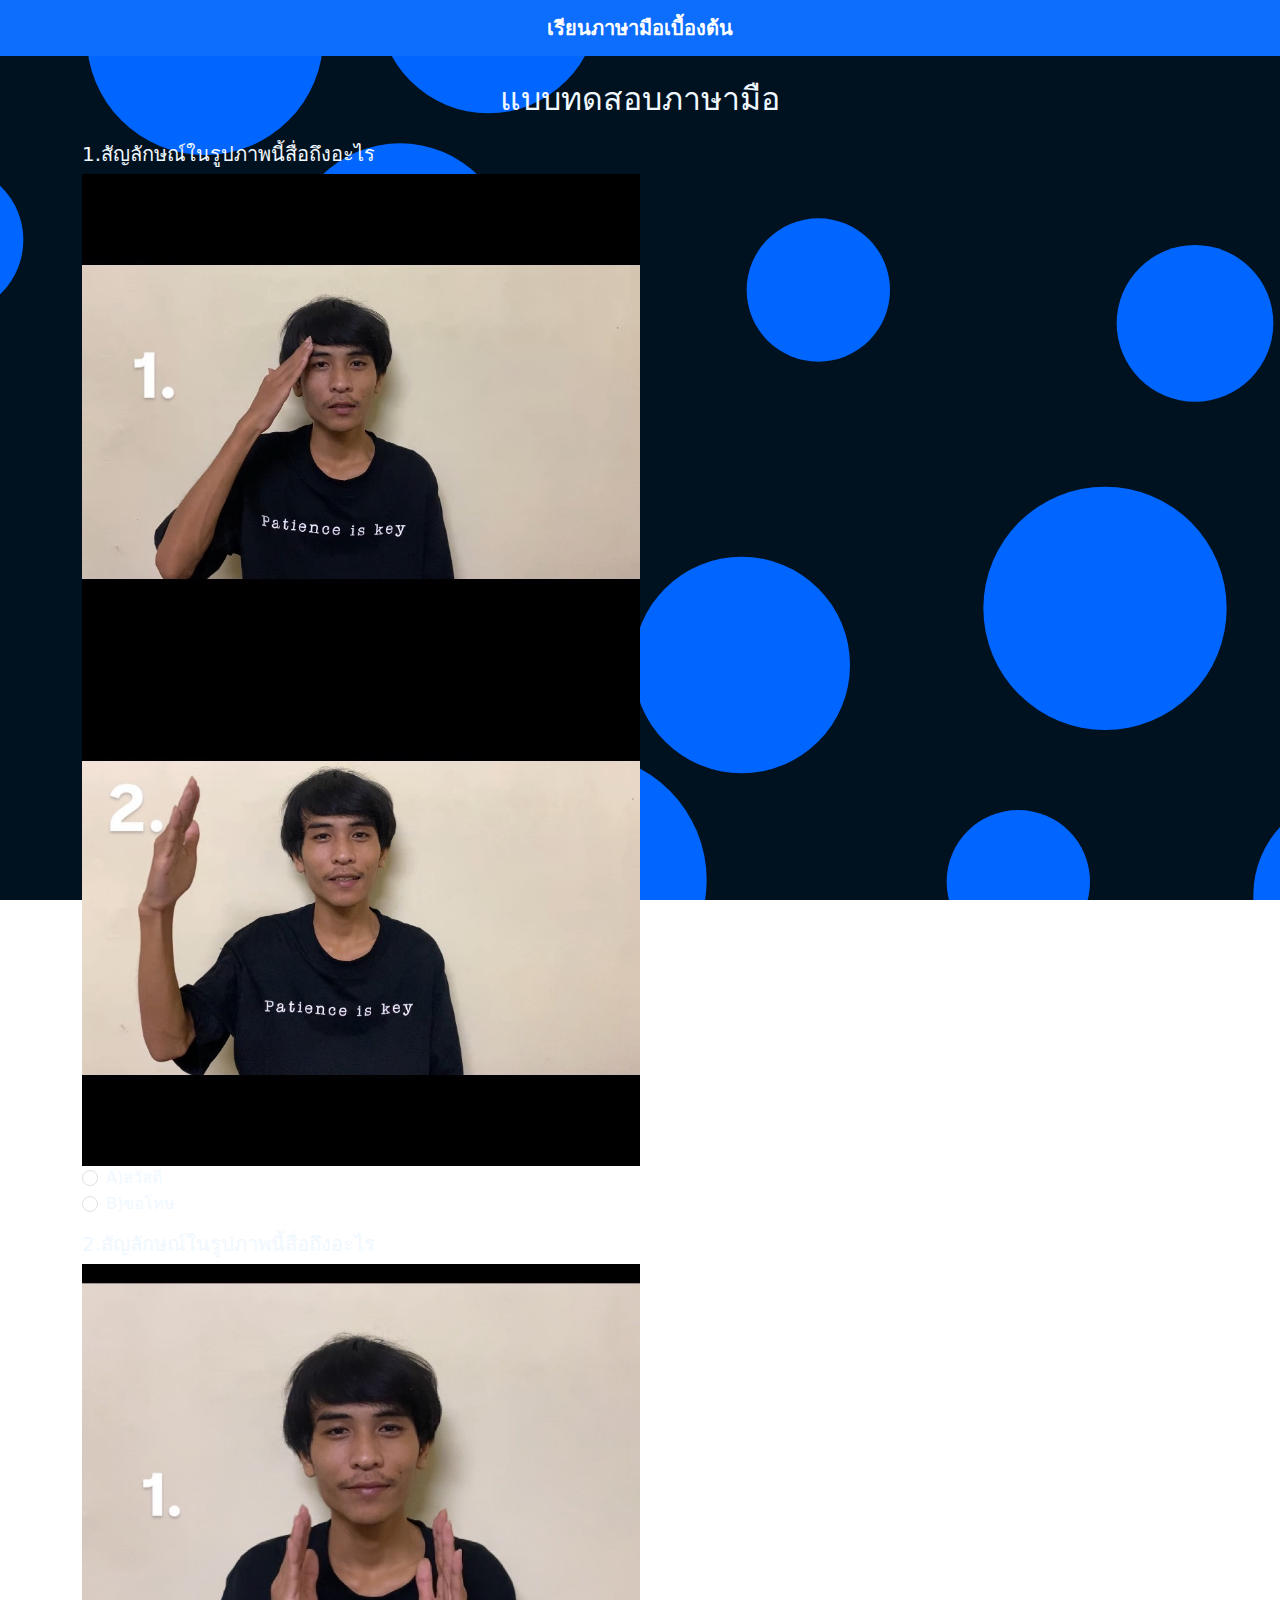
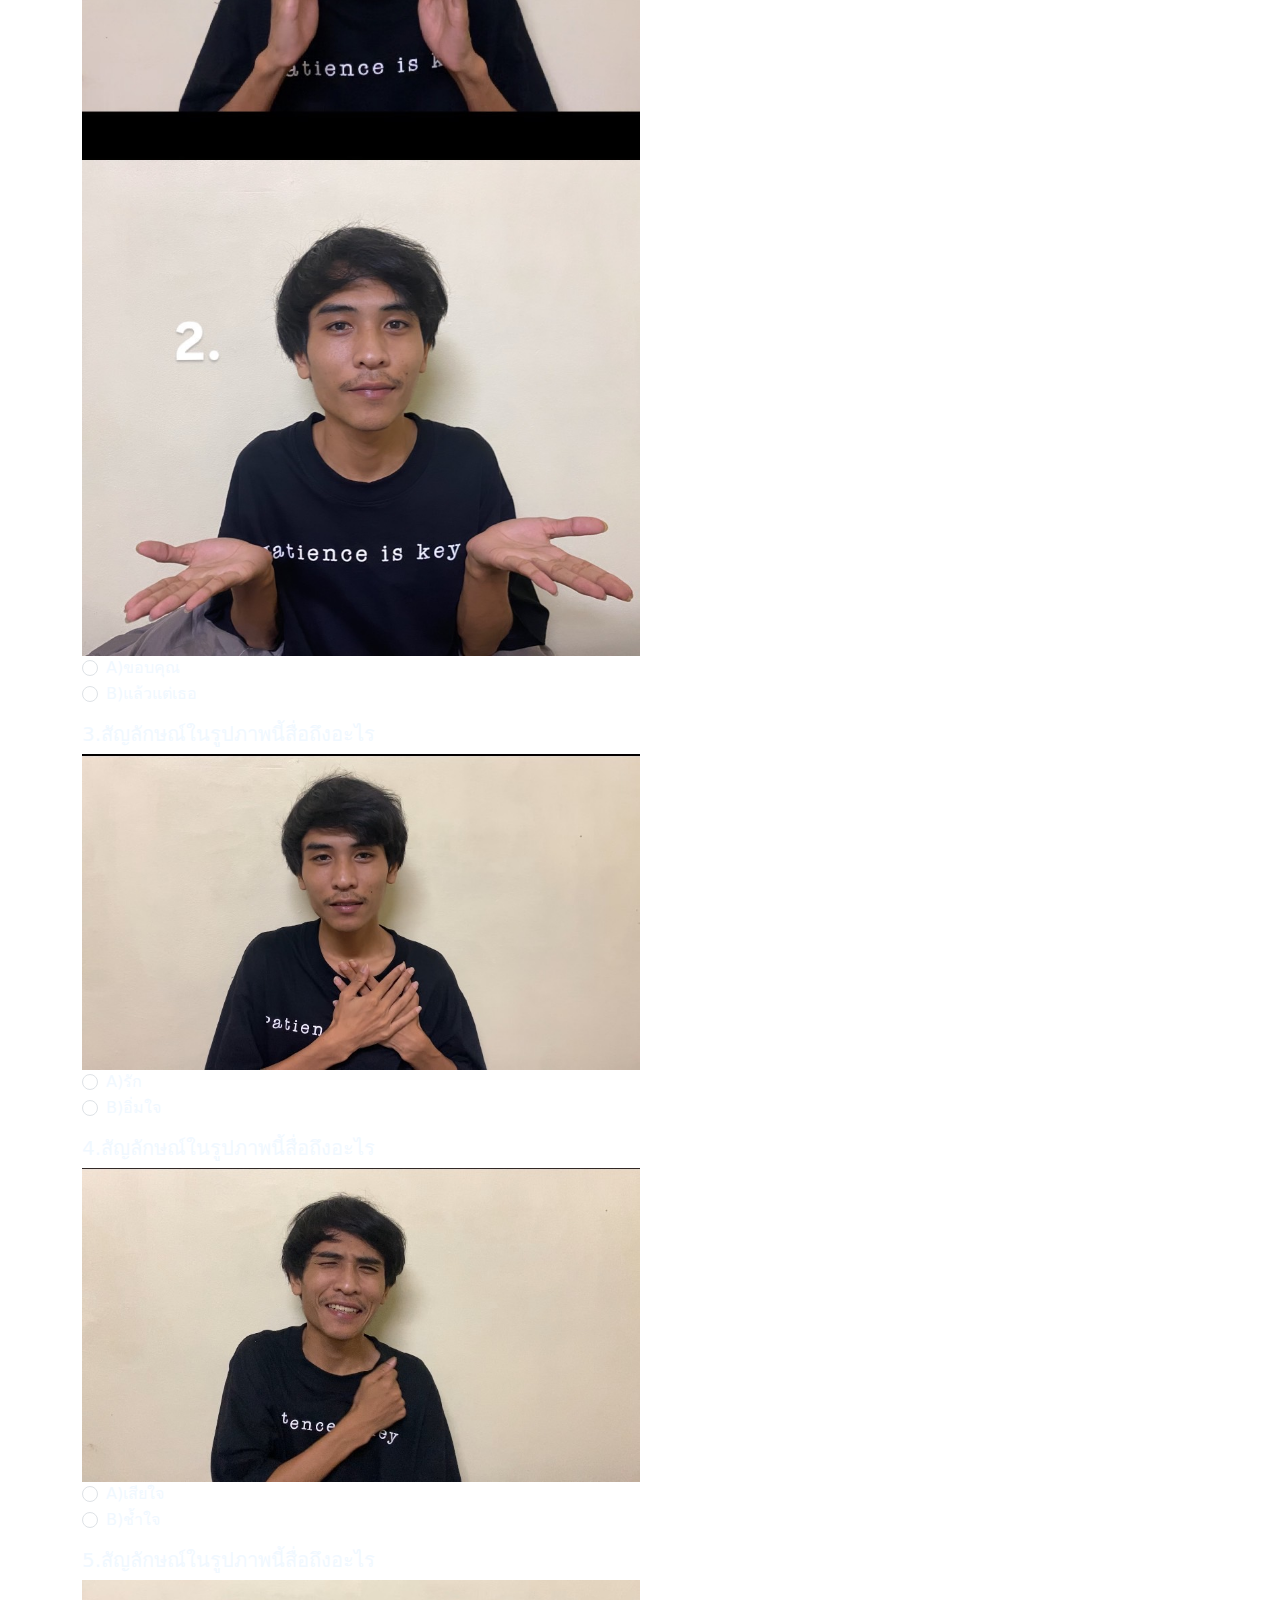
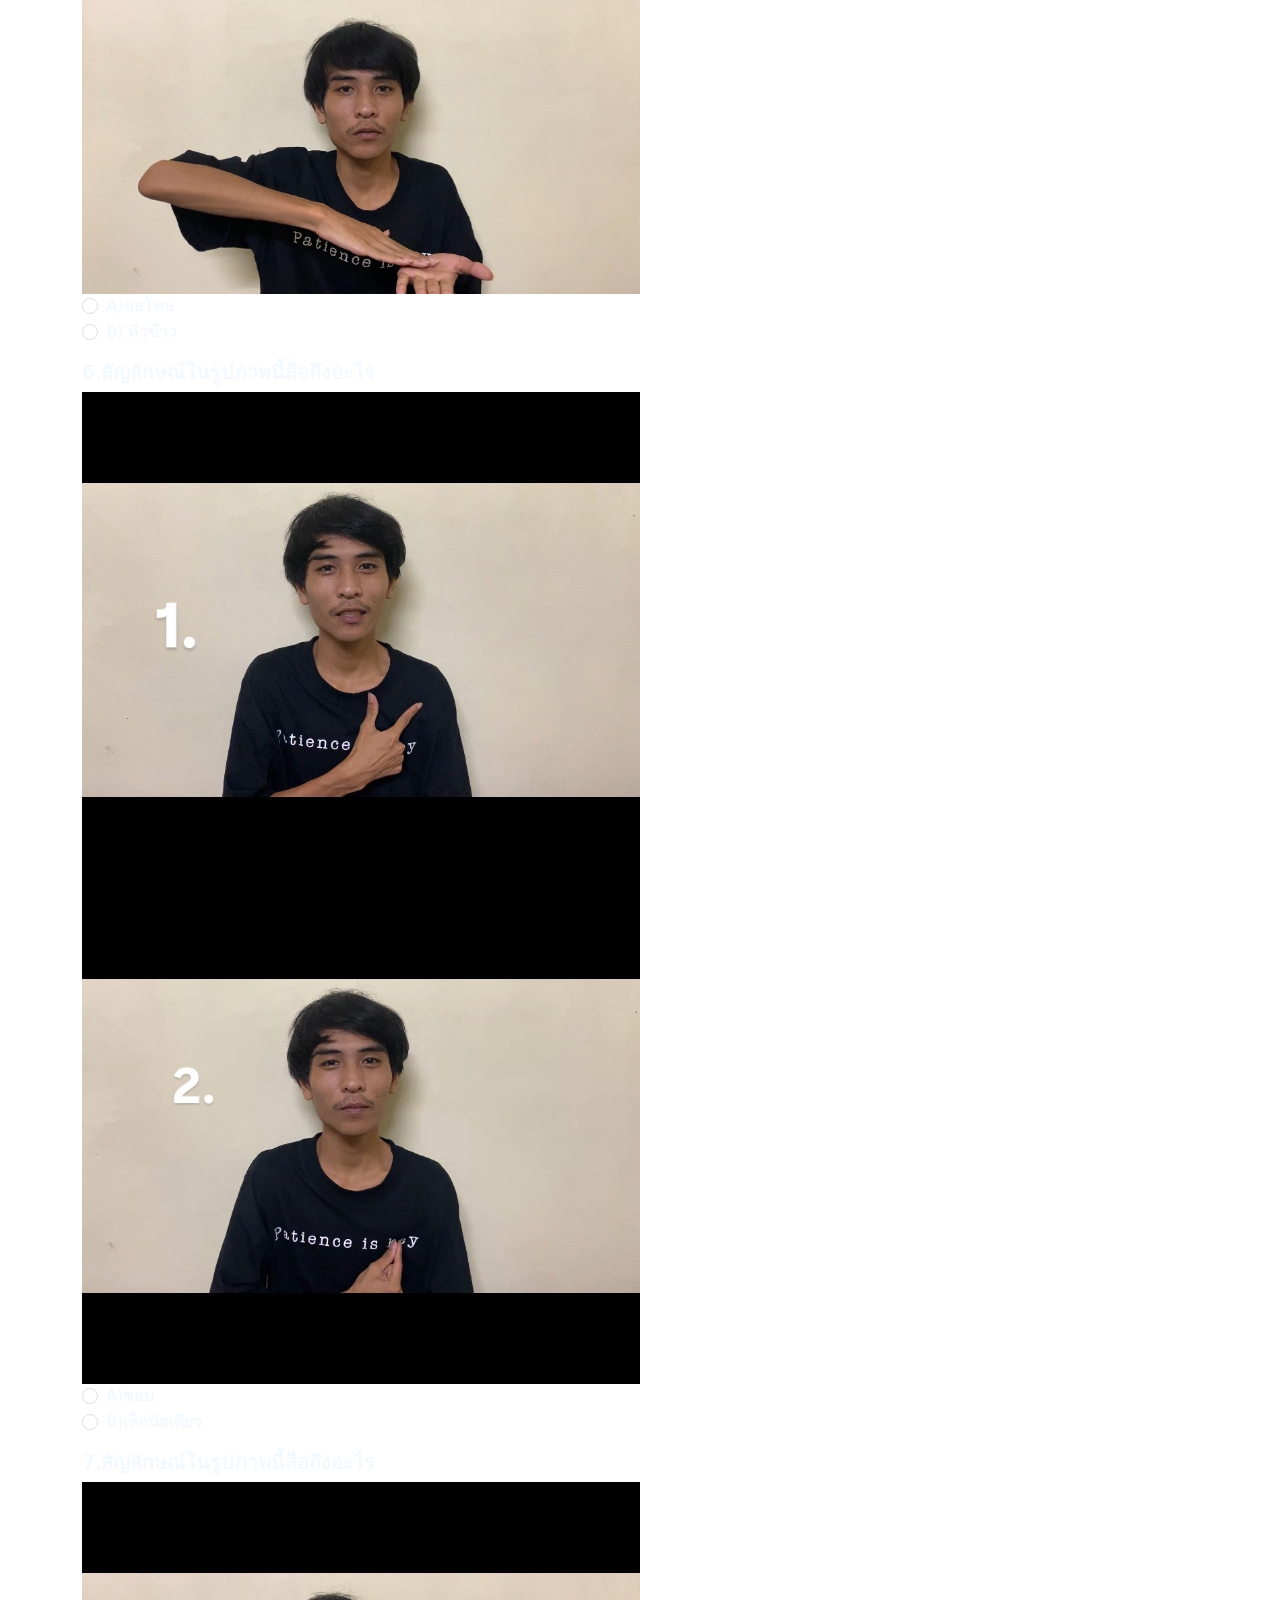
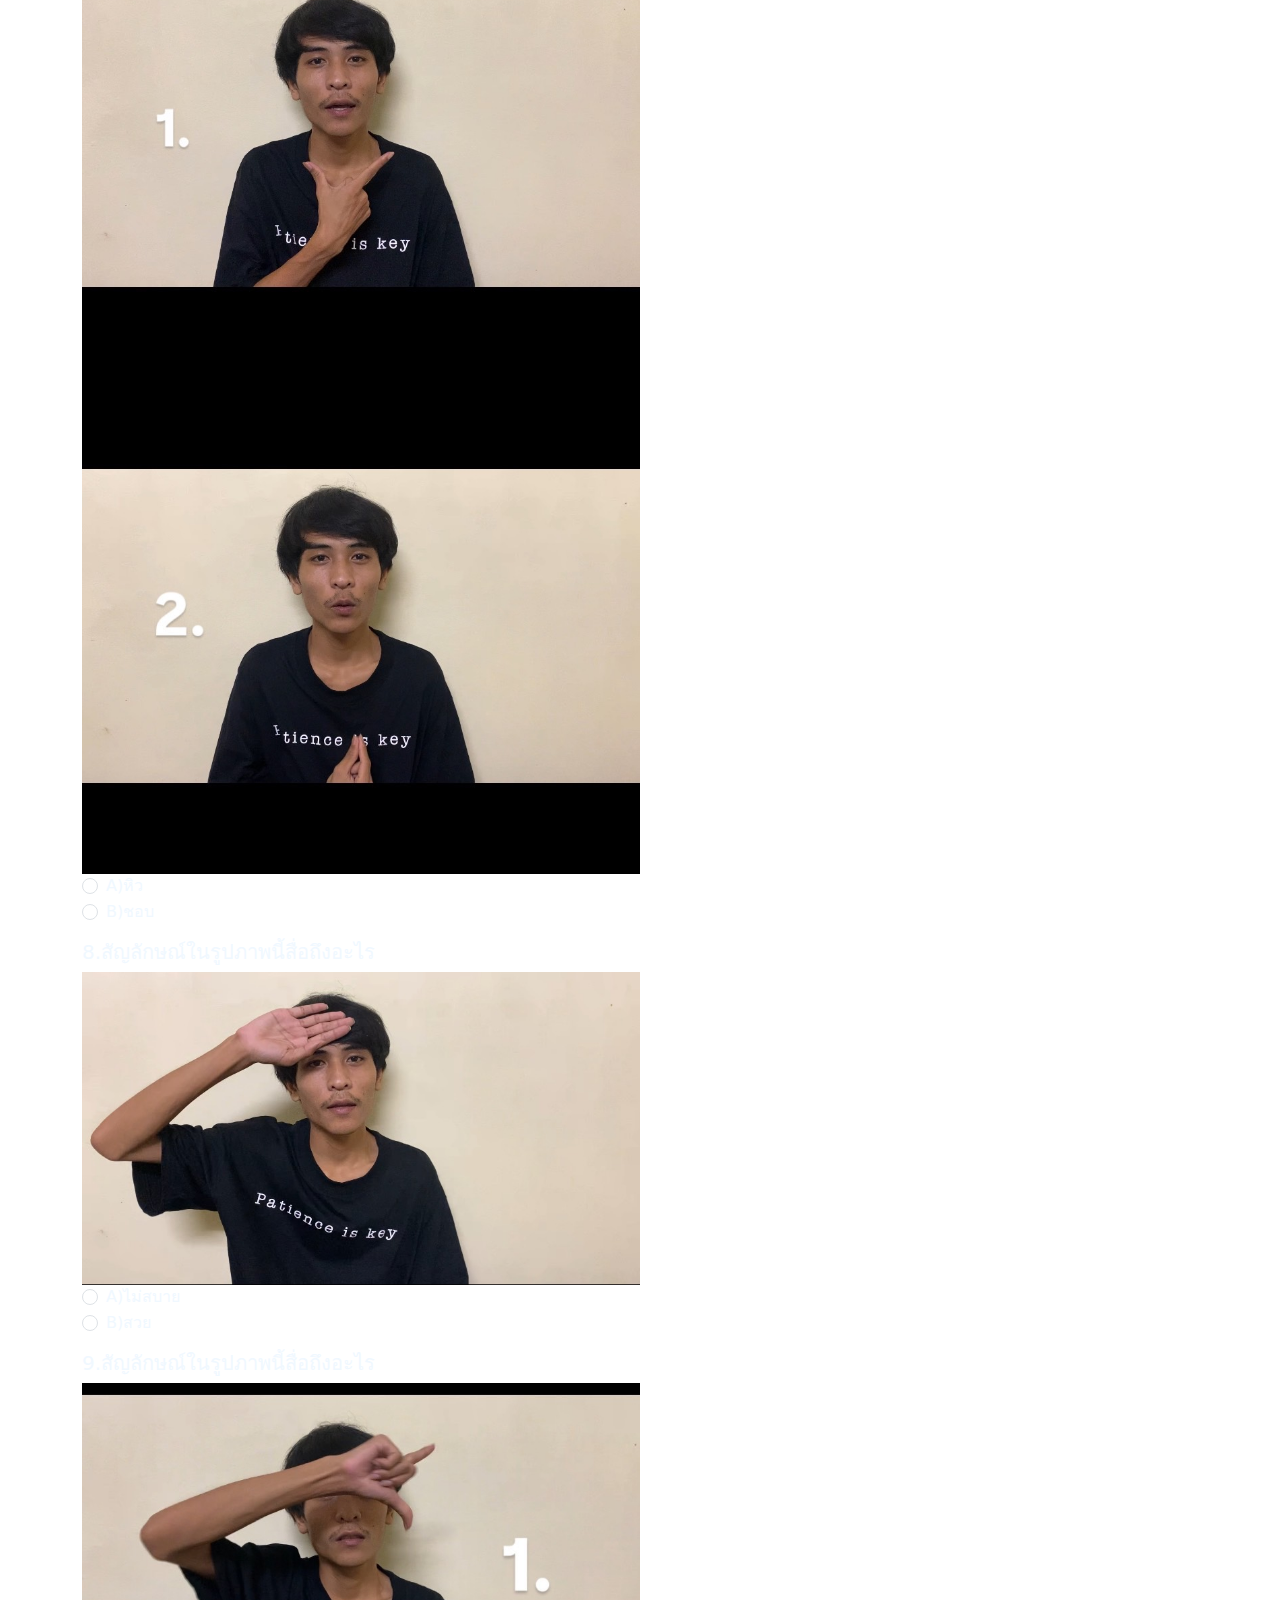
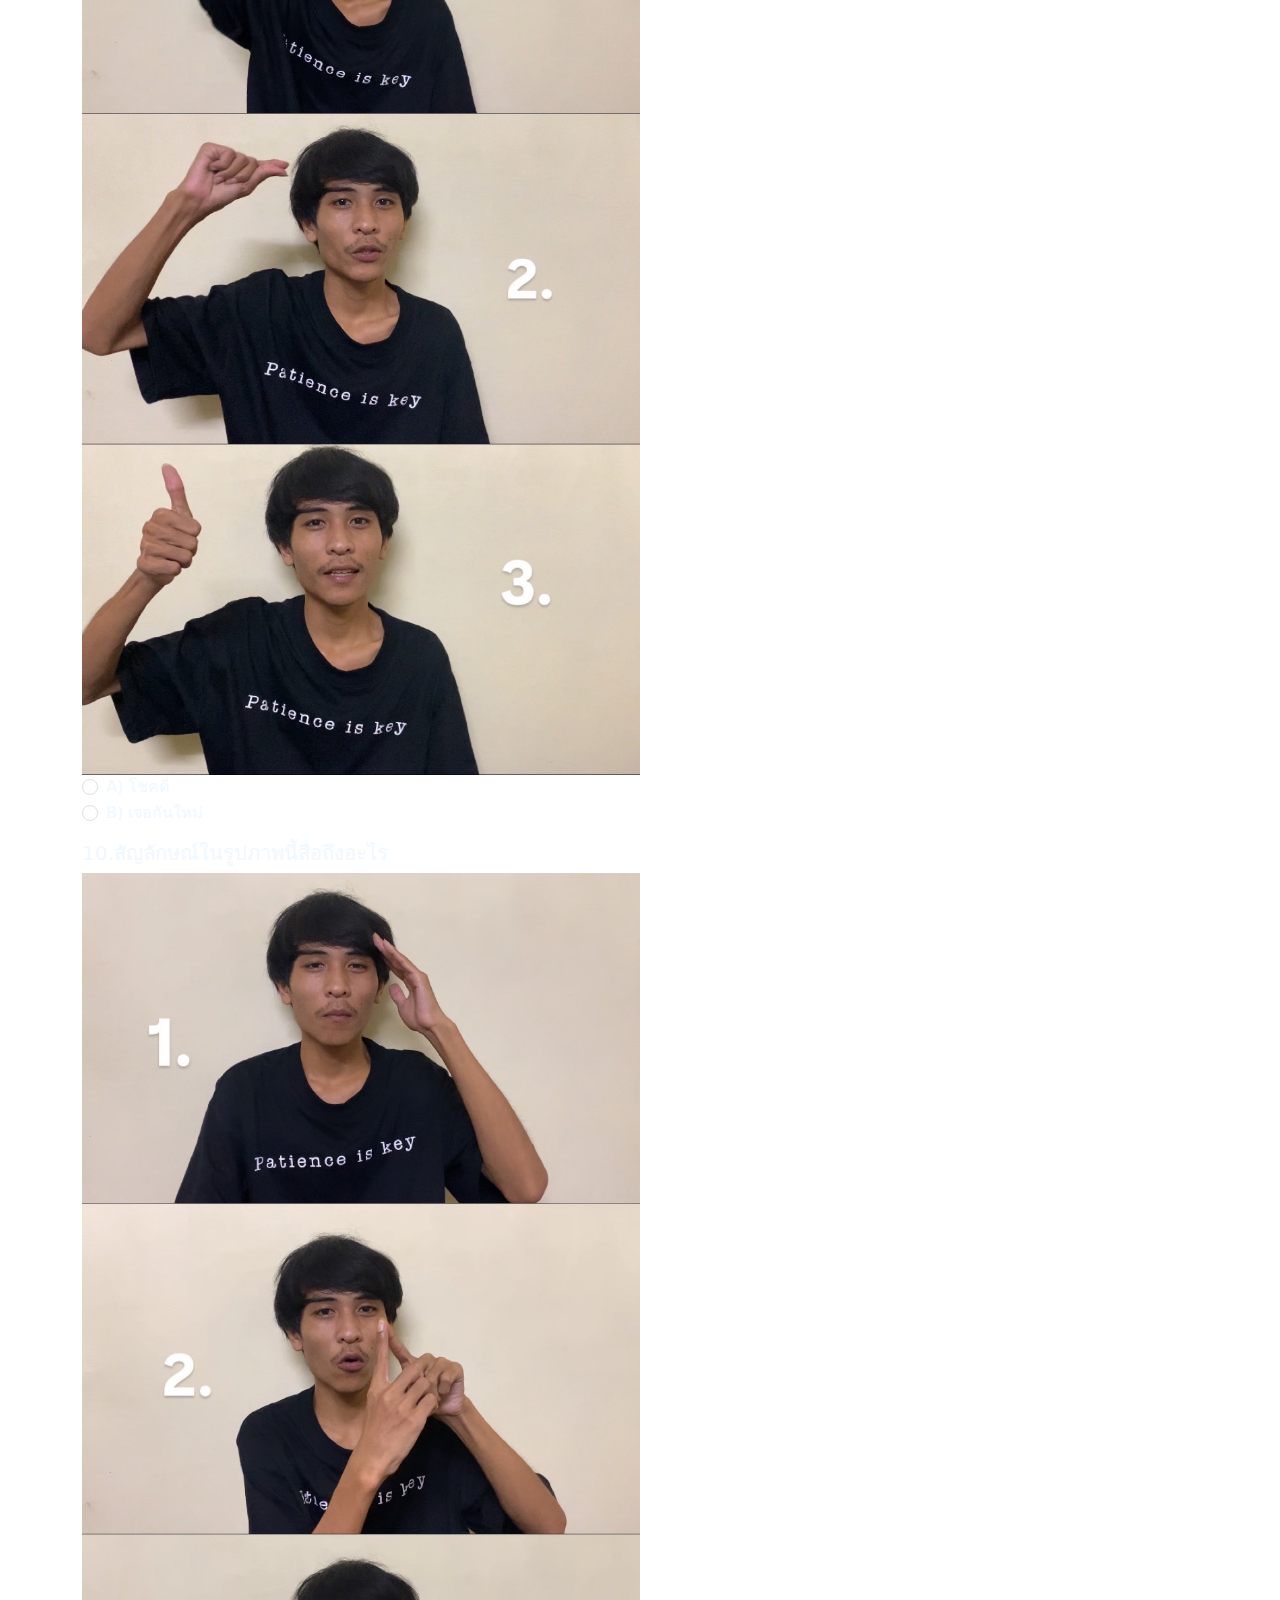
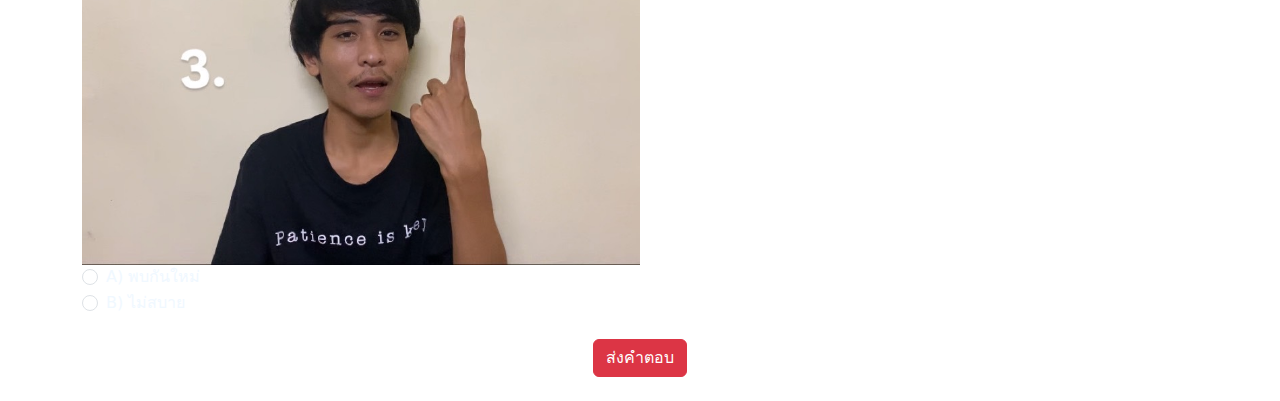
<file: game.html>
<!DOCTYPE html>
<html lang="th">
<head>
    <meta charset="UTF-8" />
    <meta name="viewport" content="width=device-width, initial-scale=1.0" />
    <title>แบบทดสอบภาษามือ</title>
    <!-- ลิงค์ไปยังไฟล์ style.css -->
    <link rel="stylesheet" href="style.css" />
    <link href="https://cdn.jsdelivr.net/npm/bootstrap@5.2.3/dist/css/bootstrap.min.css" rel="stylesheet" />
</head>
<body>
<nav class="navbar navbar-dark bg-primary sticky-top">
      <div class="container">
        <a class="navbar-brand mx-auto" href="/index.html">เรียนภาษามือเบื้องต้น</a>
      </div>
</nav>
    
    <div class="container mt-4">
        <h2 class="text-center mb-4">แบบทดสอบภาษามือ</h2>
        <form>
            <!-- คำถามที่ 1 -->
            <div class="mb-3">
                <h5>1.สัญลักษณ์ในรูปภาพนี้สื่อถึงอะไร</h5>
                <img src="/1.jpg" alt="ภาพที่ 1">
                <div class="form-check">
                    <input class="form-check-input" type="radio" name="q1" value="a" id="q1a" />
                    <label class="form-check-label" for="q1a">A)สวัสดี</label>
                </div>
                <div class="form-check">
                    <input class="form-check-input" type="radio" name="q1" value="b" id="q1b" />
                    <label class="form-check-label" for="q1b">B)ขอโทษ</label>
                </div>
            </div>

            <!-- คำถามที่ 2 -->
            <div class="mb-3">
                <h5>2.สัญลักษณ์ในรูปภาพนี้สื่อถึงอะไร</h5>
                <img src="/10.jpg" alt="ภาพที่ 2">
                <div class="form-check">
                    <input class="form-check-input" type="radio" name="q2" value="a" id="q2a" />
                    <label class="form-check-label" for="q2a">A)ขอบคุณ</label>
                </div>
                <div class="form-check">
                    <input class="form-check-input" type="radio" name="q2" value="b" id="q2b" />
                    <label class="form-check-label" for="q2b">B)แล้วแต่เธอ</label>
                </div>
            </div>

            <!-- คำถามที่ 3 -->
            <div class="mb-3">
                <h5>3.สัญลักษณ์ในรูปภาพนี้สื่อถึงอะไร</h5>
                <img src="/7.jpg" alt="ภาพที่ 3">
                <div class="form-check">
                    <input class="form-check-input" type="radio" name="q3" value="a" id="q3a" />
                    <label class="form-check-label" for="q3a">A)รัก</label>
                </div>
                <div class="form-check">
                    <input class="form-check-input" type="radio" name="q3" value="b" id="q3b" />
                    <label class="form-check-label" for="q3b">B)อิ่มใจ</label>
                </div>
            </div>

            <!-- คำถามที่ 4 -->
            <div class="mb-3">
                <h5>4.สัญลักษณ์ในรูปภาพนี้สื่อถึงอะไร</h5>
                <img src="/3.jpg" alt="ภาพที่ 4">
                <div class="form-check">
                    <input class="form-check-input" type="radio" name="q4" value="a" id="q4a" />
                    <label class="form-check-label" for="q4a">A)เสียใจ</label>
                </div>
                <div class="form-check">
                    <input class="form-check-input" type="radio" name="q4" value="b" id="q4b" />
                    <label class="form-check-label" for="q4b">B)ช้ำใจ</label>
                </div>
            </div>

            <!-- คำถามที่ 5 -->
            <div class="mb-3">
                <h5>5.สัญลักษณ์ในรูปภาพนี้สื่อถึงอะไร</h5>
                <img src="/2.jpg" alt="ภาพที่ 5">
                <div class="form-check">
                    <input class="form-check-input" type="radio" name="q5" value="a" id="q5a" />
                    <label class="form-check-label" for="q5a">A)ขอโทษ</label>
                </div>
                <div class="form-check">
                    <input class="form-check-input" type="radio" name="q5" value="b" id="q5b" />
                    <label class="form-check-label" for="q5b">B) หิวข้าว</label>
                </div>
            </div>

            <!-- คำถามที่ 6 -->
            <div class="mb-3">
                <h5>6.สัญลักษณ์ในรูปภาพนี้สื่อถึงอะไร</h5>
                <img src="/4.jpg" alt="ภาพที่ 6">
                <div class="form-check">
                    <input class="form-check-input" type="radio" name="q6" value="a" id="q6a" />
                    <label class="form-check-label" for="q6a">A)ชอบ</label>
                </div>
                <div class="form-check">
                    <input class="form-check-input" type="radio" name="q6" value="b" id="q6b" />
                    <label class="form-check-label" for="q6b">B)เล็กนิดเดียว</label>
                </div>
            </div>

            <!-- คำถามที่ 7 -->
            <div class="mb-3">
                <h5>7.สัญลักษณ์ในรูปภาพนี้สื่อถึงอะไร</h5>
                <img src="/5.jpg" alt="ภาพที่ 7">
                <div class="form-check">
                    <input class="form-check-input" type="radio" name="q7" value="a" id="q7a" />
                    <label class="form-check-label" for="q7a">A)หิว</label>
                </div>
                <div class="form-check">
                    <input class="form-check-input" type="radio" name="q7" value="b" id="q7b" />
                    <label class="form-check-label" for="q7b">B)ชอบ</label>
                </div>
            </div>

            <!-- คำถามที่ 8 -->
            <div class="mb-3">
                <h5>8.สัญลักษณ์ในรูปภาพนี้สื่อถึงอะไร</h5>
                <img src="/9.jpg" alt="ภาพที่ 8">
                <div class="form-check">
                    <input class="form-check-input" type="radio" name="q8" value="a" id="q8a" />
                    <label class="form-check-label" for="q8a">A)ไม่สบาย</label>
                </div>
                <div class="form-check">
                    <input class="form-check-input" type="radio" name="q8" value="b" id="q8b" />
                    <label class="form-check-label" for="q8b">B)สวย</label>
                </div>
            </div>

<div class="mb-3">
        <h5>9.สัญลักษณ์ในรูปภาพนี้สื่อถึงอะไร</h5>
        <img src="/6.jpg" alt="">
        <div class="form-check">
                <input class="form-check-input" type="radio" name="q9" value="a" id="q9a" />
                <label class="form-check-label" for="q9a">A) โชคดี</label>
        </div>
        <div class="form-check">
                <input class="form-check-input" type="radio" name="q9" value="b" id="q9b" />
                <label class="form-check-label" for="q9b">B) เจอกันใหม่</label>
        </div>
</div>

<!-- คำถามที่ 10 -->
<div class="mb-3">
        <h5>10.สัญลักษณ์ในรูปภาพนี้สื่อถึงอะไร</h5>
        <img src="/8.jpg" alt="">
        <div class="form-check">
                <input class="form-check-input" type="radio" name="q10" value="a" id="q10a" />
                <label class="form-check-label" for="q10a">A) พบกันใหม่</label>
        </div>
        <div class="form-check">
                <input class="form-check-input" type="radio" name="q10" value="b" id="q10b" />
                <label class="form-check-label" for="q10b">B) ไม่สบาย</label>
        </div>
</div>
            <!-- แสดงผลลัพธ์ -->
<div id="result" class="mt-4"></div>

<!-- ปุ่มส่งคำตอบ -->
<div class="d-flex justify-content-center m-4">
    
        <button type="button" class="btn btn-danger" onclick="calculateScore()">
                ส่งคำตอบ
        </button>
    
</div>


    <script
      src="https://cdn.jsdelivr.net/npm/bootstrap@5.2.3/dist/js/bootstrap.bundle.min.js"
      integrity="sha384-kenU1KFdBIe4zVF0s0G1M5b4hcpxyD9F7jL+jjXkk+Q2h455rYXK/7HAuoJl+0I4"
      crossorigin="anonymous"></script>
      <script src="app.js"></script>
  </body>
</html>
</file>
<file: style.css>
* {
  color: aliceblue;
}
body {
  background-image: url("circle-scatter-haikei.svg");
  background-position: center;
  background-size: cover;
  background-repeat: no-repeat;
  background-attachment: fixed;
  color: aliceblue;
}
.quiz-container {
  max-width: 800px;
  margin: auto;
}
.question {
  margin-bottom: 20px;
}

img {
  width: 50%;
  object-fit: cover;
}

a {
  text-decoration: none;
  font-weight: bold;
}
</file>
